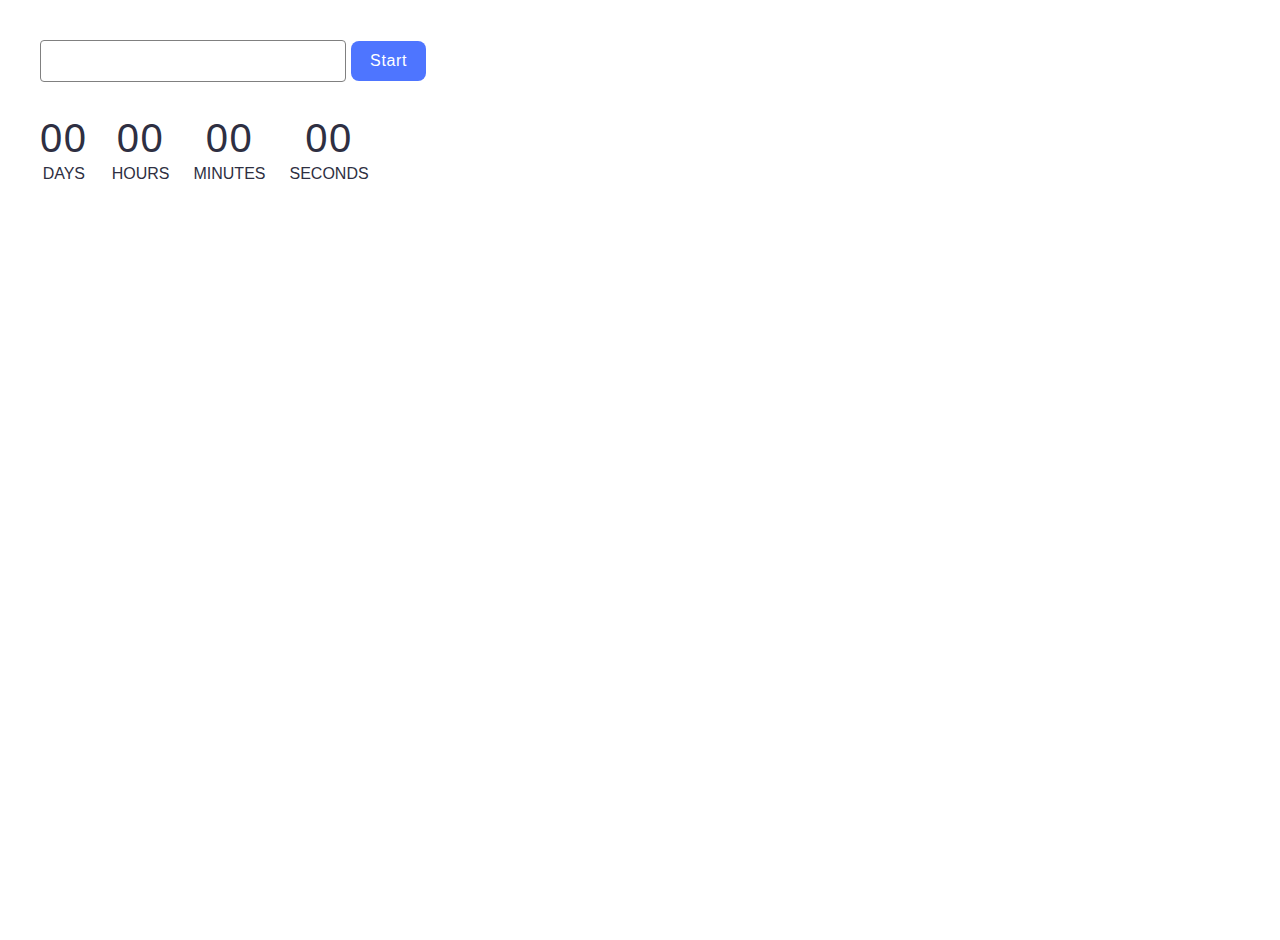
<file: src/1-timer.html>
<!DOCTYPE html>
<html lang="en">
  <head>
    <meta charset="UTF-8" />
    <meta http-equiv="X-UA-Compatible" content="IE=edge" />
    <meta name="viewport" content="width=device-width, initial-scale=1.0" />
    <title>Timer</title>
    <link rel="stylesheet" href="./css/styles.css" />
  </head>
  <body>
    <main>
      <div class="container">
        <input class="input-field" type="text" id="datetime-picker" />
        <button class="btn" type="button" data-start>Start</button>

        <div class="timer">
          <div class="field">
            <span class="value" data-days>00</span>
            <span class="label">Days</span>
          </div>
          <div class="field">
            <span class="value" data-hours>00</span>
            <span class="label">Hours</span>
          </div>
          <div class="field">
            <span class="value" data-minutes>00</span>
            <span class="label">Minutes</span>
          </div>
          <div class="field">
            <span class="value" data-seconds>00</span>
            <span class="label">Seconds</span>
          </div>
        </div>
      </div>
    </main>

    <script type="module" src="./js/1-timer.js"></script>
  </body>
</html>
</file>
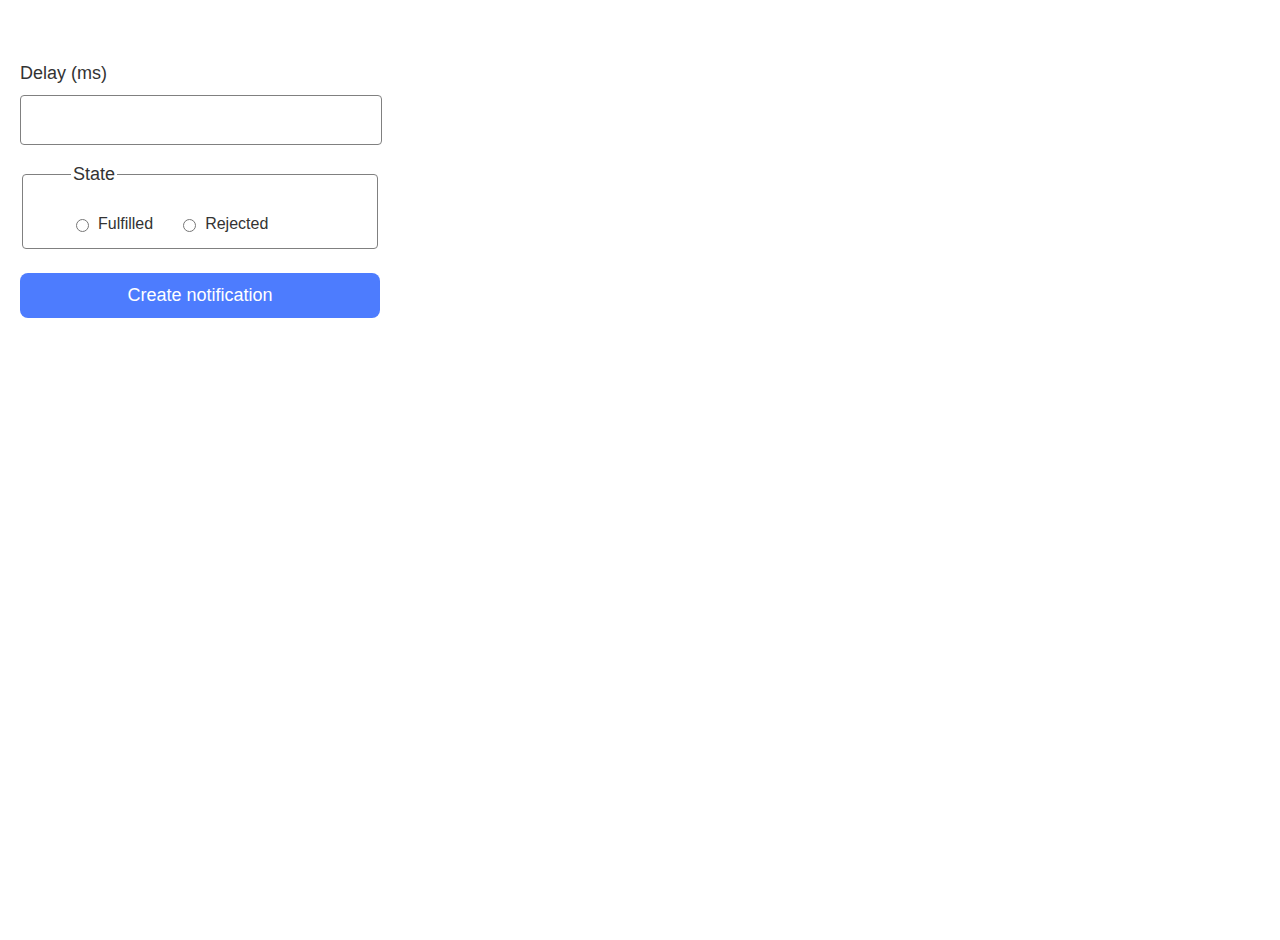
<file: src/2-snackbar.html>
<!DOCTYPE html>
<html lang="en">
  <head>
    <meta charset="UTF-8" />
    <meta http-equiv="X-UA-Compatible" content="IE=edge" />
    <meta name="viewport" content="width=device-width, initial-scale=1.0" />
    <title>Snackbar</title>
    <link rel="stylesheet" href="./css/styles.css" />
  </head>
  <body>
    <main>
      <div class="container">
        <!-- <a class="back-link" href="./index.html">Go back</a> -->
      </div>

      <form class="form">
        <label class="delay-lbl">
          Delay (ms)
          <input class="delay-inp" type="number" name="delay" required />
        </label>

        <fieldset class="fieldset">
          <legend>State</legend>
          <label>
            <input
              class="fieldset-input"
              type="radio"
              name="state"
              value="fulfilled"
              required
            />
            Fulfilled
          </label>
          <label>
            <input type="radio" name="state" value="rejected" required />
            Rejected
          </label>
        </fieldset>

        <button class="snackbar-btn" type="submit">Create notification</button>
      </form>
    </main>

    <script type="module" src="./js/2-snackbar.js"></script>
  </body>
</html>
</file>
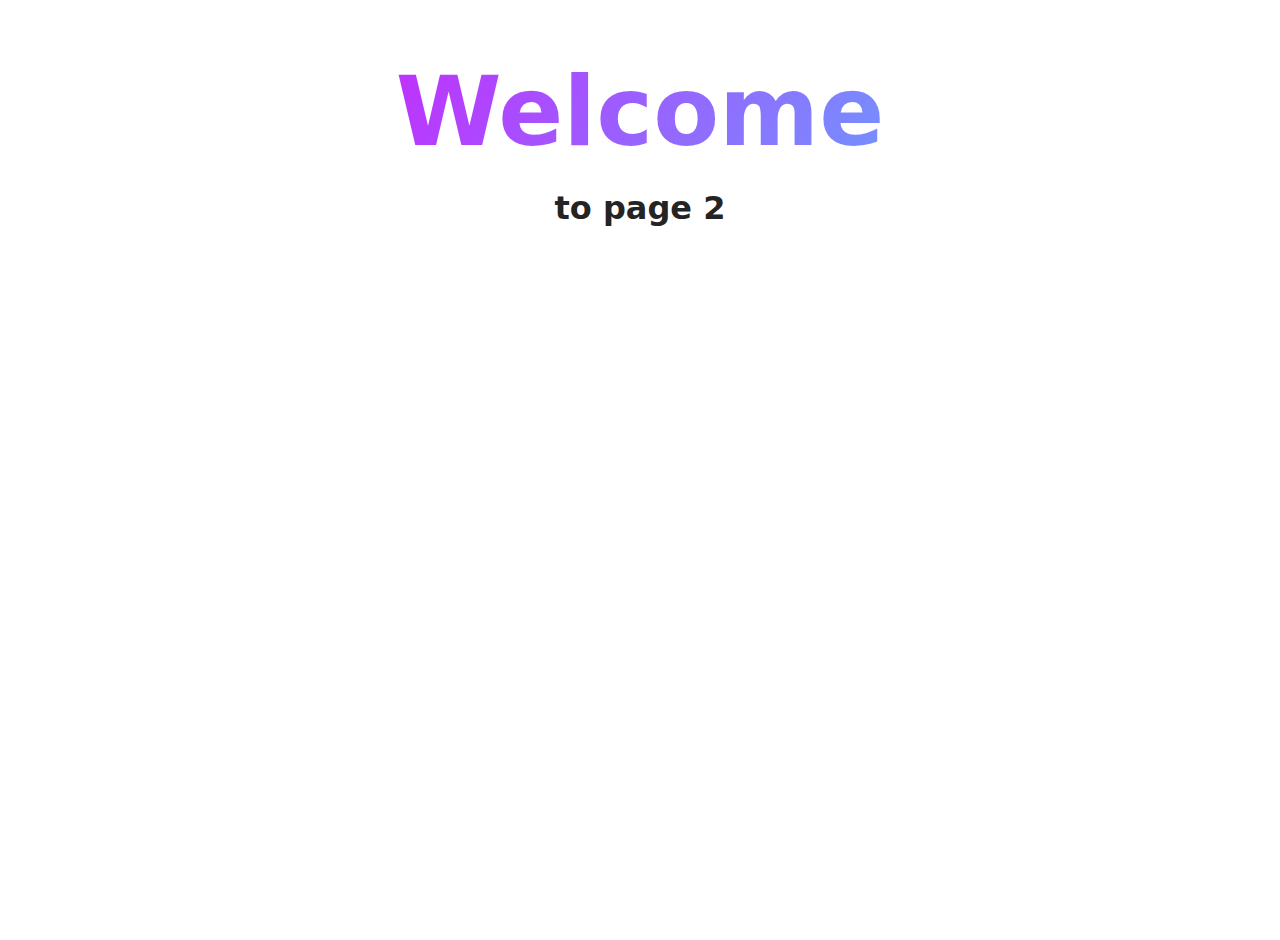
<file: src/page-2.html>
<!DOCTYPE html>
<html lang="en">
  <head>
    <meta charset="UTF-8" />
    <meta http-equiv="X-UA-Compatible" content="IE=edge" />
    <meta name="viewport" content="width=device-width, initial-scale=1.0" />
    <title>Page 2</title>
    <link rel="stylesheet" href="./css/styles.css" />
  </head>
  <body>
    <load
      src="./partials/header.html"
      icon-path="./img/sprite.svg#logo"
      highlight-act="active"
    />

    <main>
      <div class="container">
        <h1 class="main-title">
          <span class="main-title-gradient">Welcome</span> to page 2
        </h1>
        <load src="./partials/back-link.html" />
      </div>
    </main>

    <load src="./partials/footer.html" />
  </body>
</html>
</file>
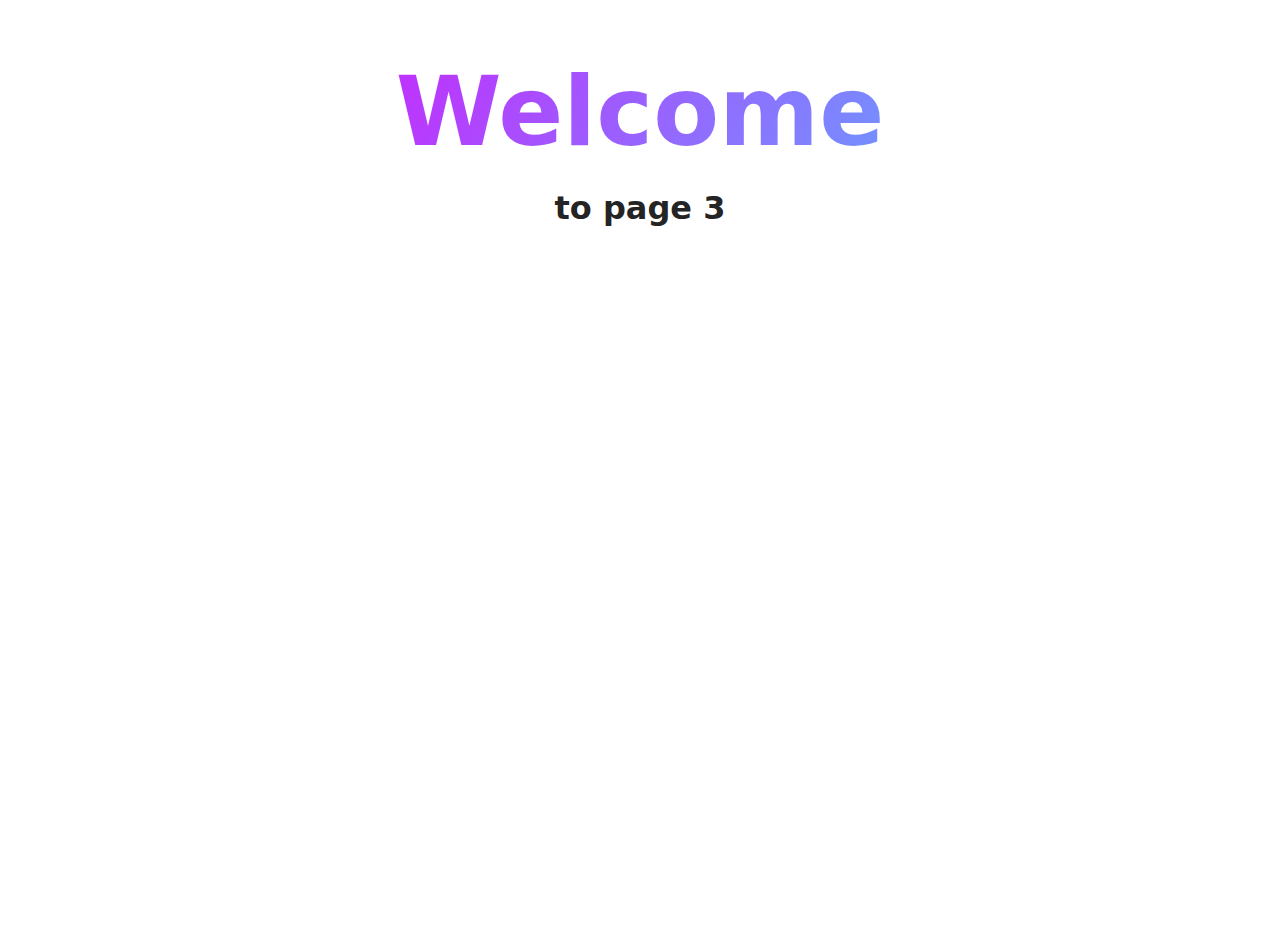
<file: src/page-3.html>
<!DOCTYPE html>
<html lang="en">
  <head>
    <meta charset="UTF-8" />
    <meta http-equiv="X-UA-Compatible" content="IE=edge" />
    <meta name="viewport" content="width=device-width, initial-scale=1.0" />
    <title>Page 3</title>
    <link rel="stylesheet" href="./css/styles.css" />
  </head>
  <body>
    <load
      src="./partials/header.html"
      icon-path="./img/sprite.svg#logo"
      highlight-curr="active"
    />

    <main>
      <div class="container">
        <h1 class="main-title">
          <span class="main-title-gradient">Welcome</span> to page 3
        </h1>
        <load src="./partials/back-link.html" />
      </div>
    </main>

    <load src="./partials/footer.html" />
  </body>
</html>
</file>
<file: src/css/styles.css>
/**
  |============================
  | include css partials with
  | default @import url()
  |============================
*/
/* Common styles */
@import url('./reset.css');
@import url('./base.css');
@import url('./container.css');
@import url('./animations.css');

/* Sections style */
@import url('./header.css');
@import url('./vite-promo.css');
@import url('./badges.css');
@import url('./back-link.css');
@import url('./footer.css');
@import url('./1-timer.css');
@import url('./2-snackbar.css');
</file>
